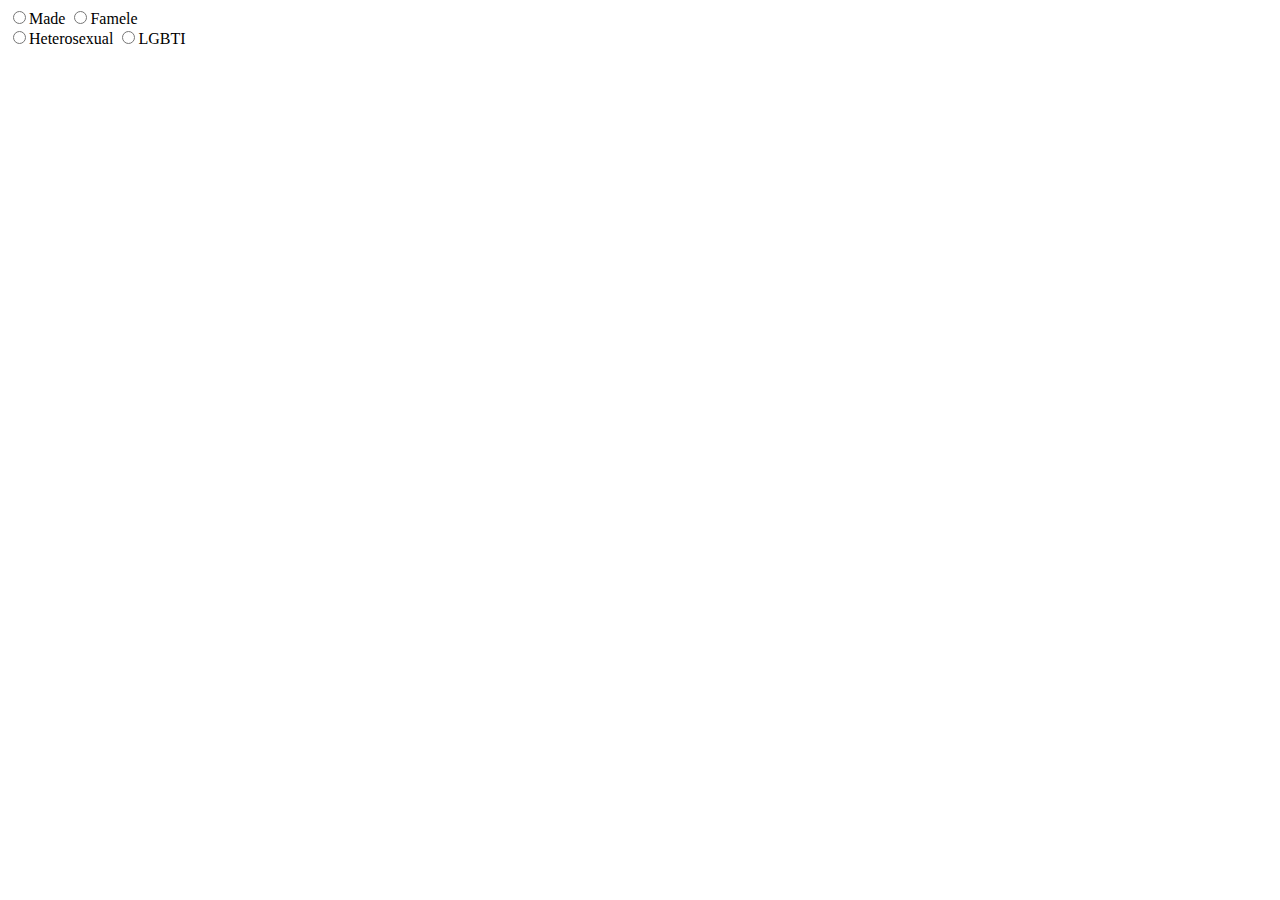
<file: exercises/03-Type-Radio/index.html>
<!DOCTYPE html>
<html>
	<head>
		<meta charset="utf-8" />
		<meta name="viewport" content="width=device-width" />
		<title>4Geeks Academy</title>
	</head>

	<body>
		<form>
			<!-- your code here -->
			<input type="radio" name="radio" value="0" />Made <input type="radio" name="radio" value="1" />Famele
		</form>
		<form><input type="radio" name="os" />Heterosexual <input type="radio" name="os" />LGBTI</form>
	</body>
</html>
</file>
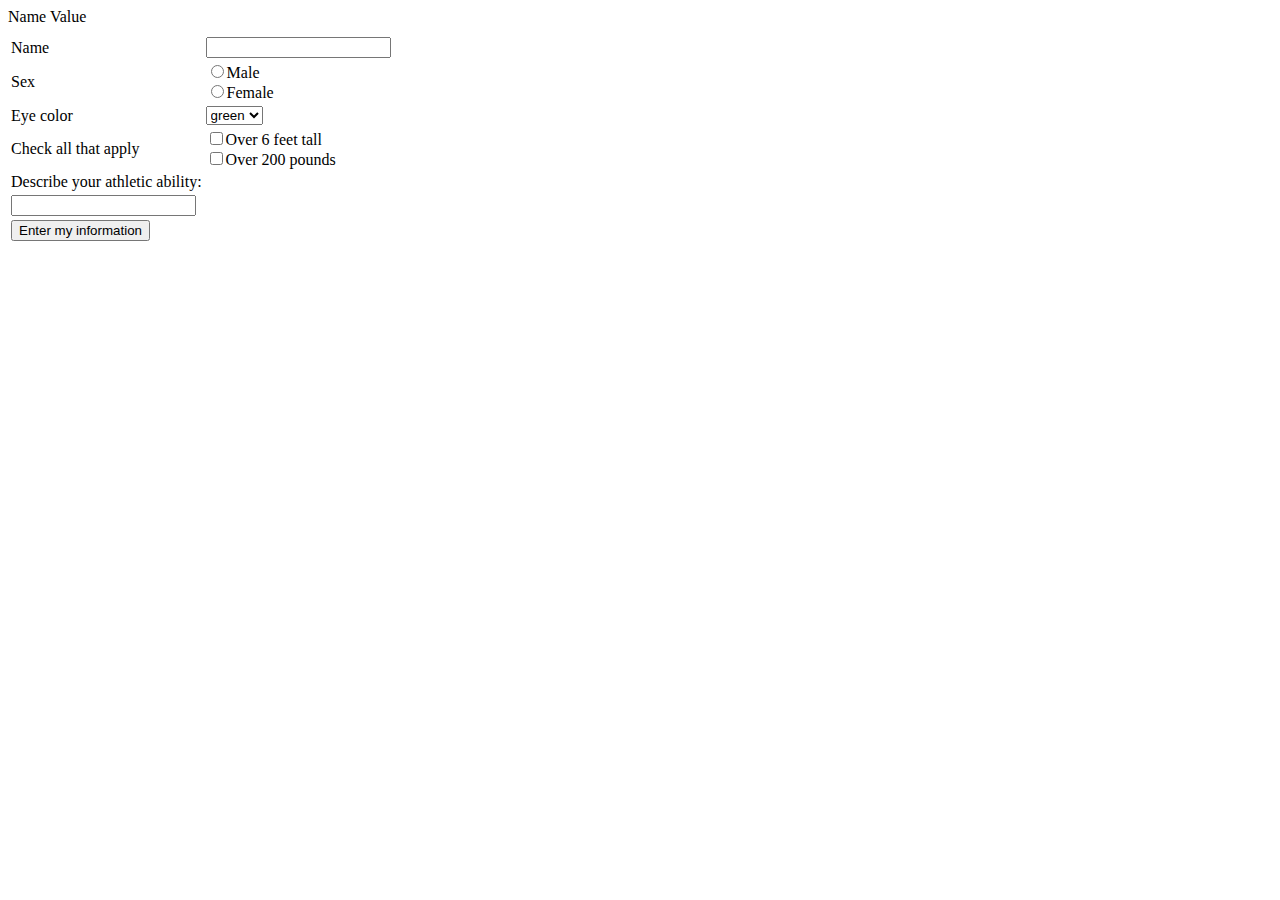
<file: exercises/04-Replicate-simple-form/index.html>
<!DOCTYPE html>
<html>
	<head>
		<meta charset="utf-8" />
		<meta name="viewport" content="width=device-width" />
		<title>4Geeks Academy</title>
	</head>

	<body>
		<form>
			<!-- your code here -->
			<table>
				<th>
					<tr>
						Name
					</tr>
					<tr>
						Value
					</tr>
				</th>
				<tr>
					<td>Name</td>
					<td><input type="text" /></td>
				</tr>
				<tr>
					<td>Sex</td>
					<td>
						<input type="radio" name="sex" />Male
						<br />
						<input type="radio" name="sex" />Female
					</td>
				</tr>
				<tr>
					<td>Eye color</td>
					<td>
						<select name="eye" id="eye">
							<option value="0" selected>green</option>
						</select>
					</td>
				</tr>
				<tr>
					<td>Check all that apply</td>
					<td>
						<input type="checkbox" name="0" id="0" />Over 6 feet tall
						<br />
						<input type="checkbox" name="0" id="1" />Over 200 pounds
					</td>
				</tr>
				<tr>
					<td>Describe your athletic ability:</td>
				</tr>
				<tr>
					<td><input type="text" /></td>
				</tr>
				<tr>
					<td><button type="submit">Enter my information</button></td>
				</tr>
			</table>
		</form>
	</body>
</html>
</file>
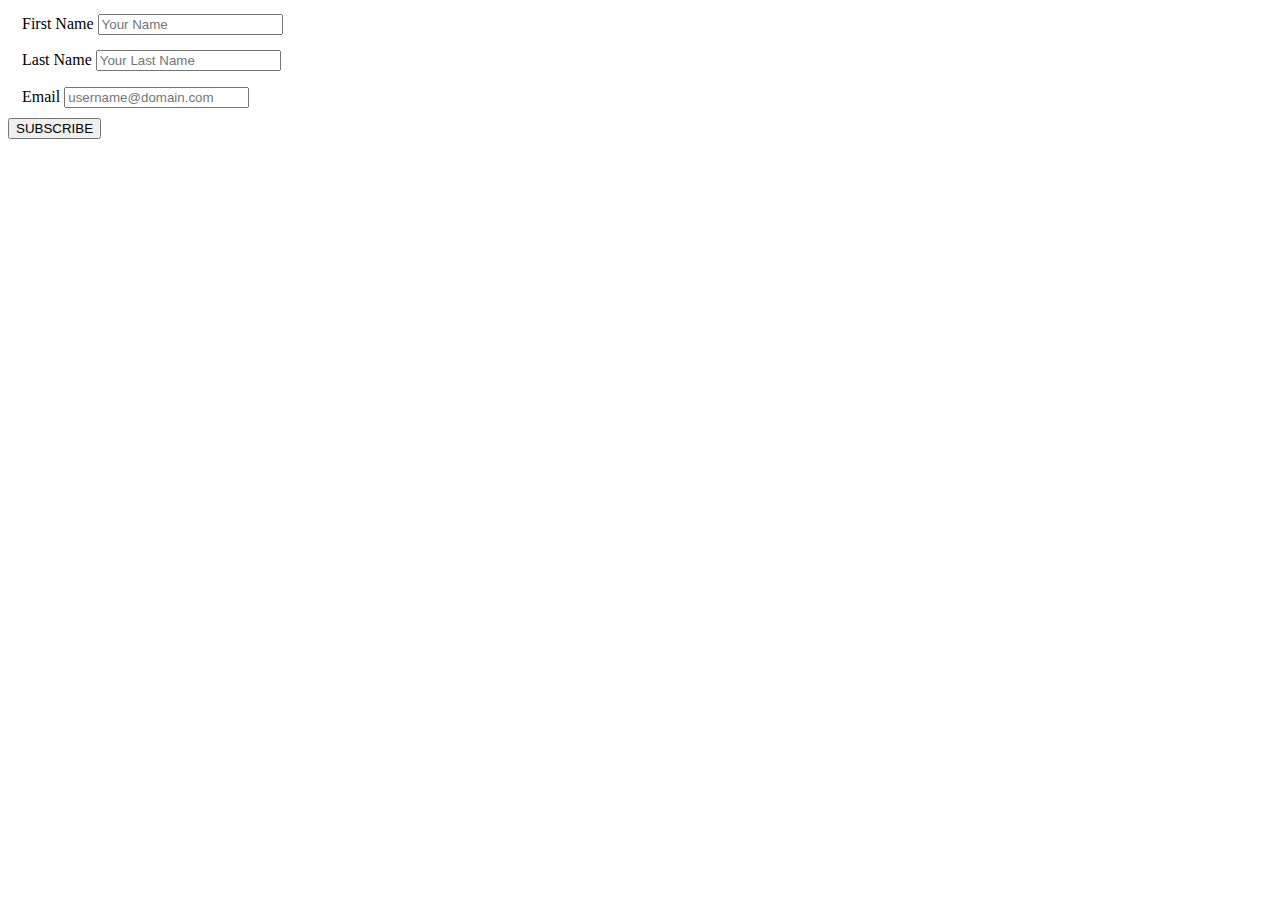
<file: exercises/05-GET-vs-POST/index.html>
<!DOCTYPE html>
<html>
	<head>
		<meta charset="utf-8" />
		<meta name="viewport" content="width=device-width" />
		<link rel="stylesheet" href="style.css" />
		<title>4Geeks Academy</title>
	</head>
	<body>
		<form action="#" method="POST" target="_parent">
			<fieldset>
				<label for="firstname">First Name</label>
				<input type="Text" name="firstname" placeholder="Your Name" />
			</fieldset>
			<fieldset>
				<label for="lastname">Last Name</label>
				<input type="Text" name="lastname" placeholder="Your Last Name" />
			</fieldset>
			<fieldset>
				<label for="email">Email</label>
				<input type="Text" name="email" placeholder="username@domain.com" />
			</fieldset>
			<input type="submit" value="SUBSCRIBE" />
		</form>
	</body>
</html>
</file>
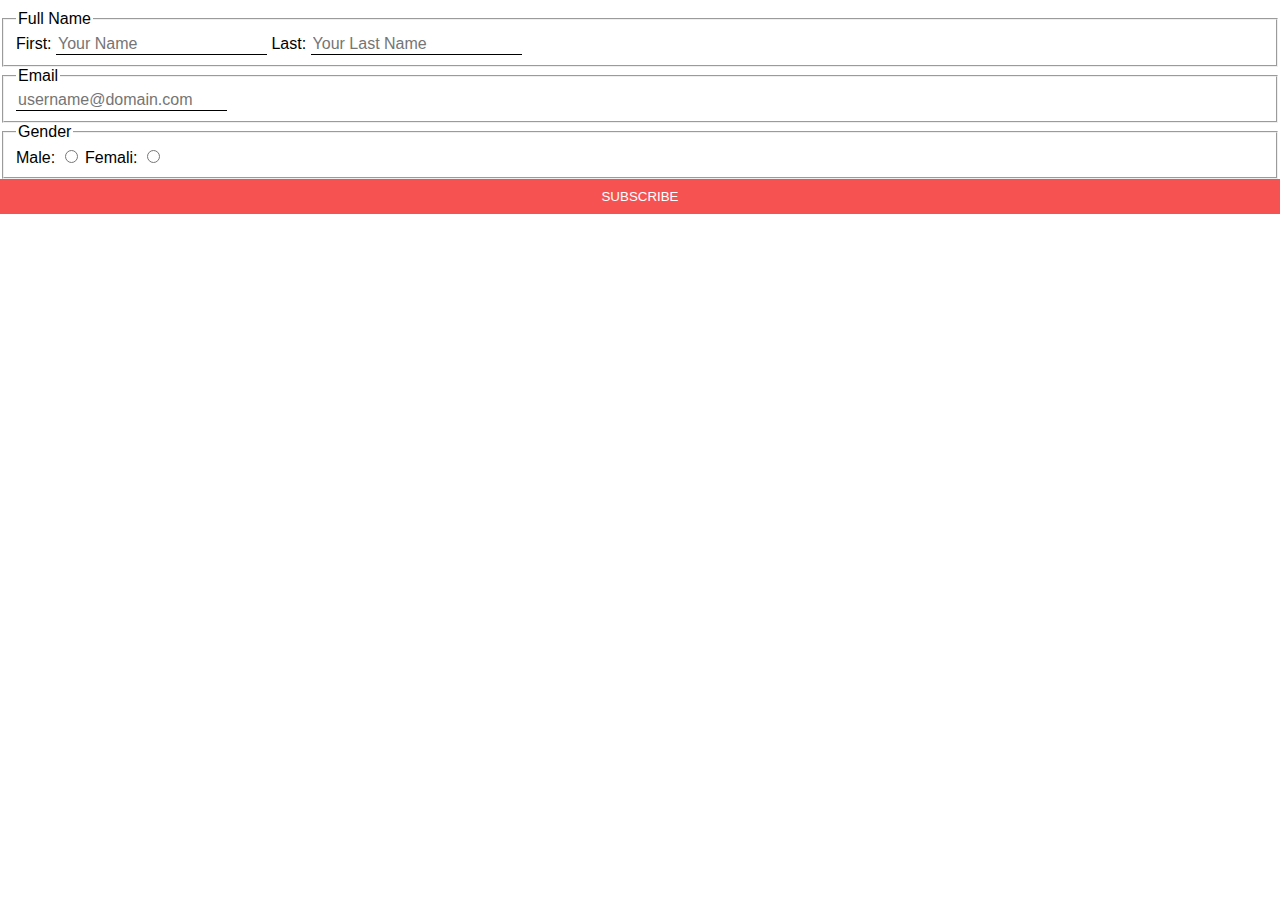
<file: exercises/06-fieldsets-labels-and-styles/index.html>
<!DOCTYPE html>
<html>
	<head>
		<meta charset="utf-8" />
		<meta name="viewport" content="width=device-width" />
		<title>4Geeks Academy</title>
		<link rel="stylesheet" href="style.css" />
	</head>
	<body>
		<form action="#" method="get" target="_parent">
			<fieldset>
				<legend>Full Name</legend>
				<label for="firstname">First:</label>
				<input type="Text" name="firstname" placeholder="Your Name" />
				<label for="lastname">Last:</label>
				<input type="Text" name="lastname" placeholder="Your Last Name" />
			</fieldset>
			<fieldset>
				<legend>Email</legend>
				<input type="Text" name="email" placeholder="username@domain.com" />
			</fieldset>
			<fieldset>
				<legend>Gender</legend>
				<label for="gender">Male:</label>
				<input type="radio" name="gender" value="male" />
				<label for="gender">Femali:</label>
				<input type="radio" name="gender" value="female" />
			</fieldset>
			<input type="submit" value="SUBSCRIBE" />
		</form>
	</body>
</html>
</file>
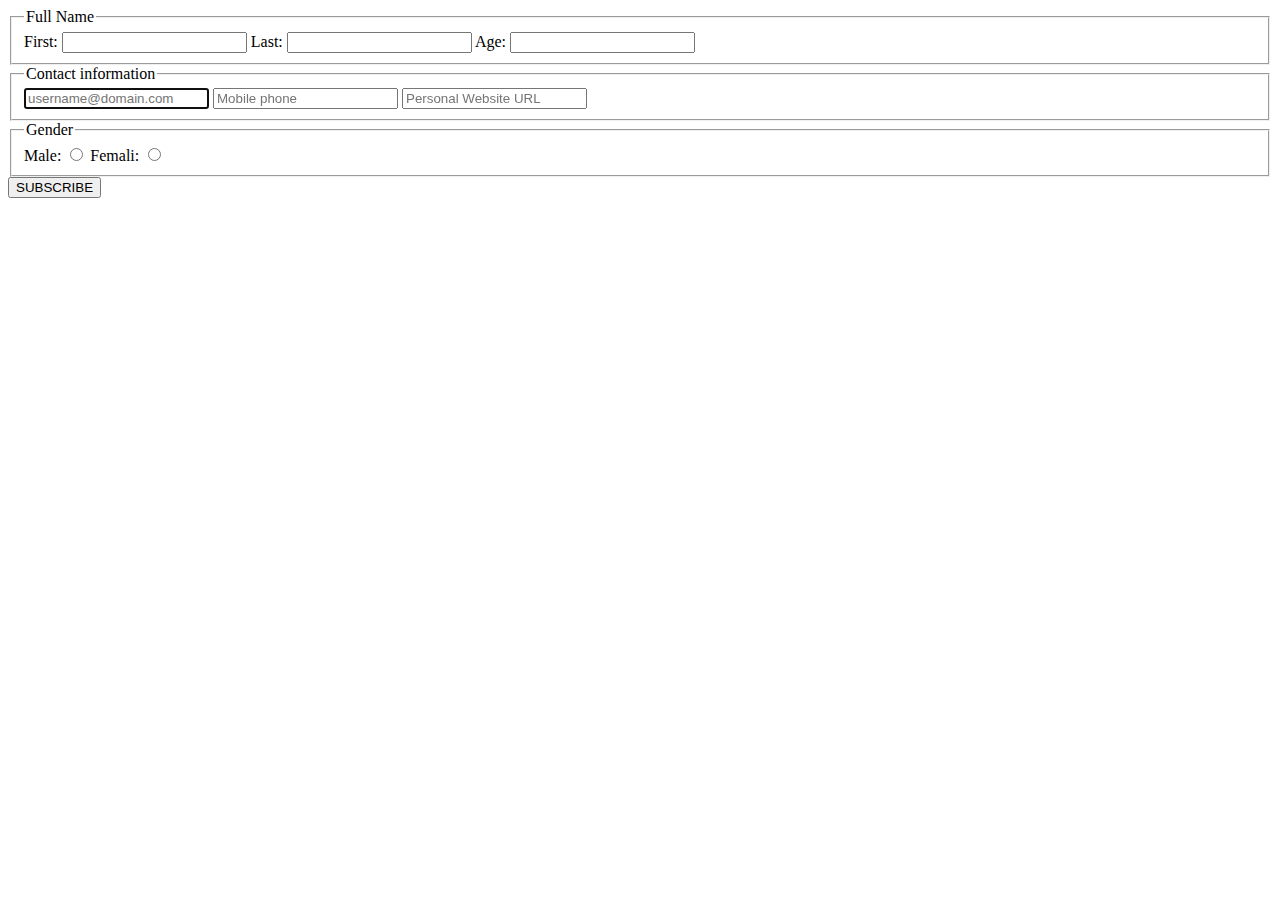
<file: exercises/07-HTML-five-forms/index.html>
<!DOCTYPE html>
<html>
	<head>
		<meta charset="utf-8" />
		<meta name="viewport" content="width=device-width" />
		<title>4Geeks Academy</title>
	</head>
	<body>
		<form action="#" method="get" target="_parent">
			<fieldset>
				<legend>Full Name</legend>
				<label for="firstname">First:</label>
				<input type="Text" name="firstname"  />
				<label for="lastname">Last:</label>
				<input type="Text" name="lastname" />
				<label for="lastname">Age:</label>
				<input type="Text" name="age" />
			</fieldset>
			<fieldset>
				<legend>Contact information</legend>
				<input type="email" name="email" placeholder="username@domain.com" required autofocus/>
				<input type="tel" name="phone" placeholder="Mobile phone" />
				<input type="url" name="website" placeholder="Personal Website URL" />
			</fieldset>
			<fieldset>
				<legend>Gender</legend>
				<label for="gender">Male:</label>
				<input type="radio" name="gender" value="male" />
				<label for="gender">Femali:</label>
				<input type="radio" name="gender" value="female" />
			</fieldset>
			<input type="submit" value="SUBSCRIBE" />
		</form>
	</body>
</html>
</file>
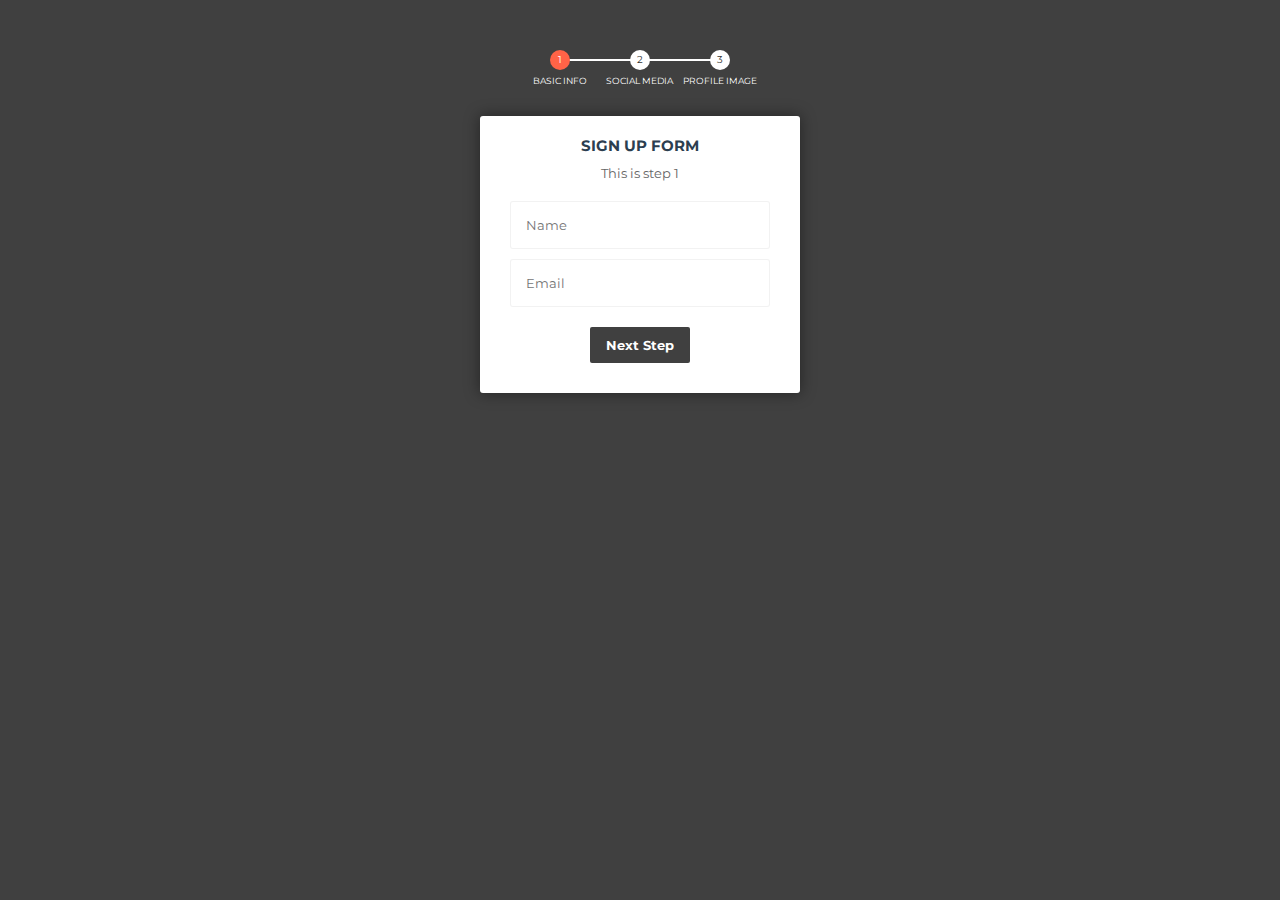
<file: exercises/08-Style-without-id-class/index.html>
<!DOCTYPE html>
<html>
	<head>
		<meta charset="utf-8" />
		<meta name="viewport" content="width=device-width" />
		<link rel="stylesheet" href="style.css" />
		<title>repl.it</title>
	</head>
	<body>
		<!-- multistep form -->
		<form class="msform" method="post">
			<!-- progressbar -->
			<ul class="progressbar">
				<li class="active">Basic Info</li>
				<li>Social Media</li>
				<li>Profile Image</li>
			</ul>
			<!-- fieldsets -->
			<fieldset data-check-id="1">
				<h2 class="fs-title">Sign Up Form</h2>
				<h3 class="fs-subtitle">This is step 1</h3>
				<input name="name" placeholder="Name" />
				<input type="email" name="email" placeholder="Email" />
				<input type="button" name="next" class="next action-button" value="Next Step" />
			</fieldset>
		</form>
	</body>
</html>
</file>
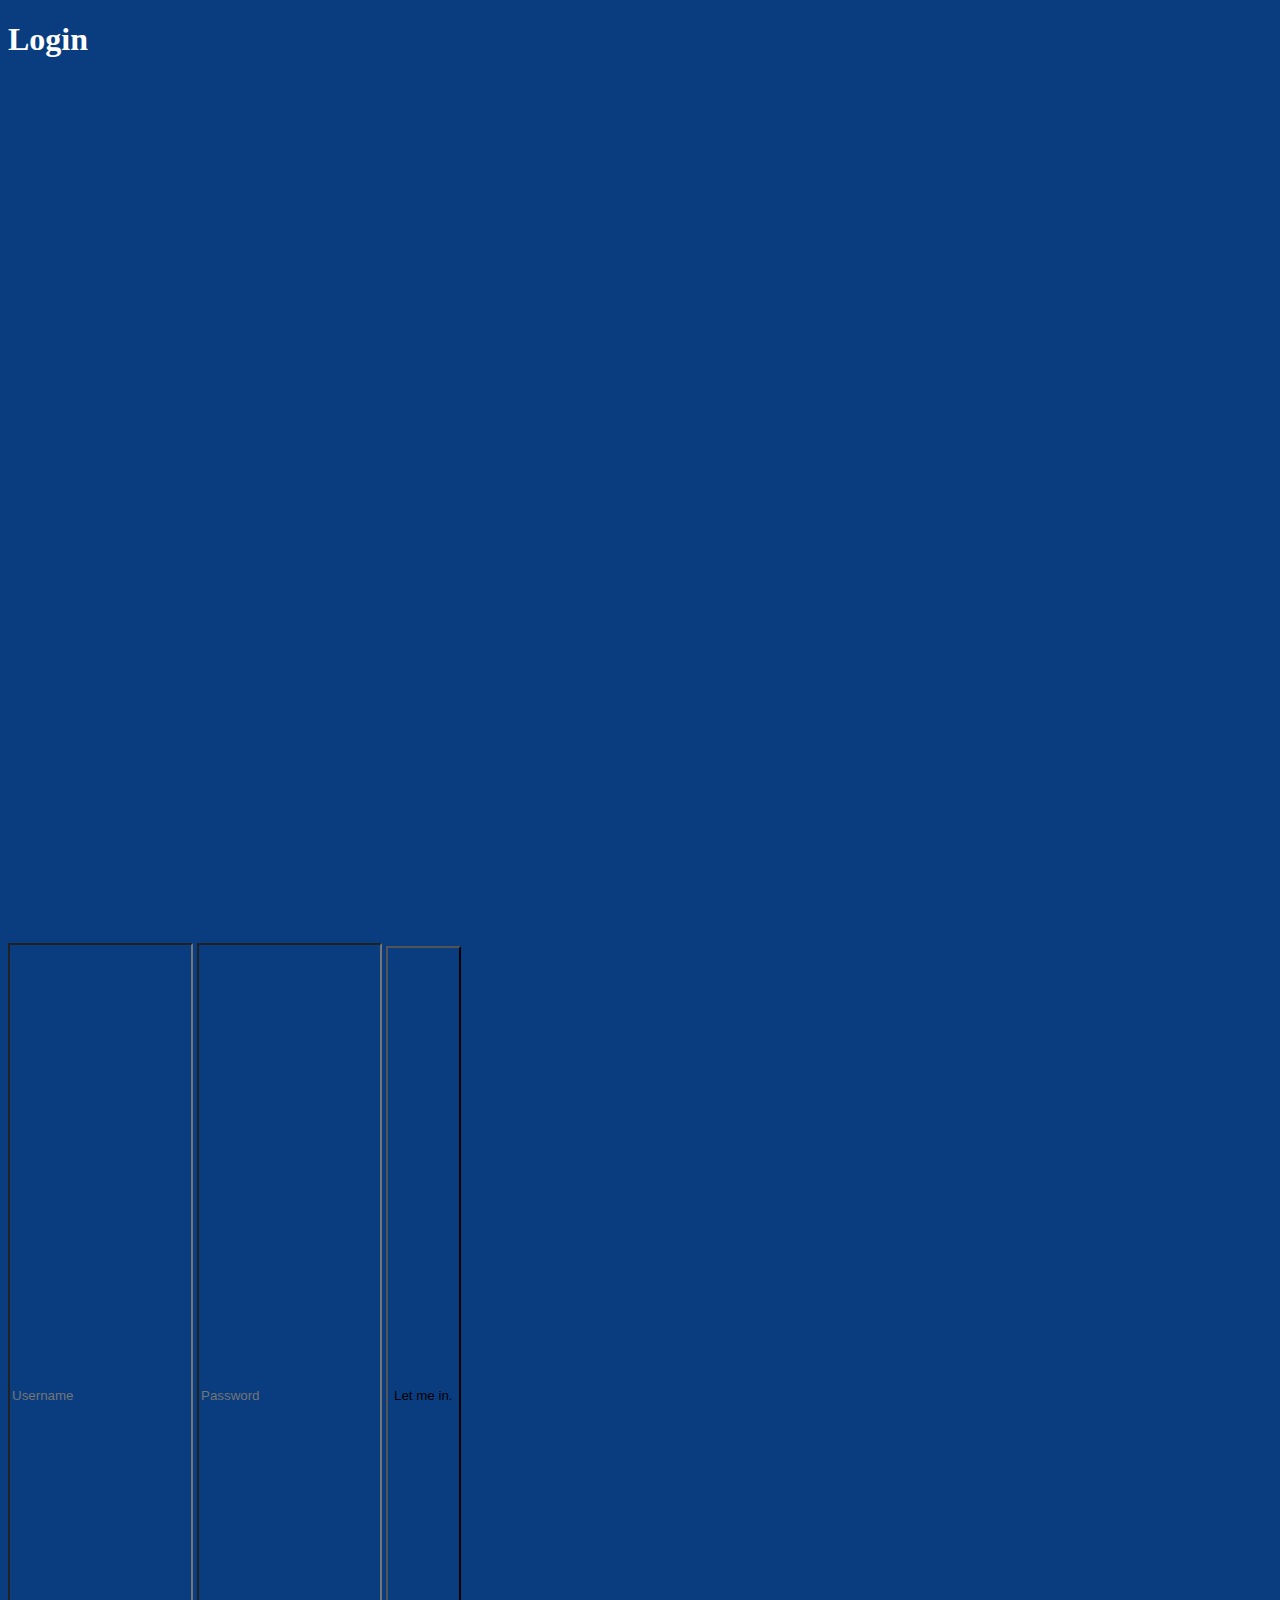
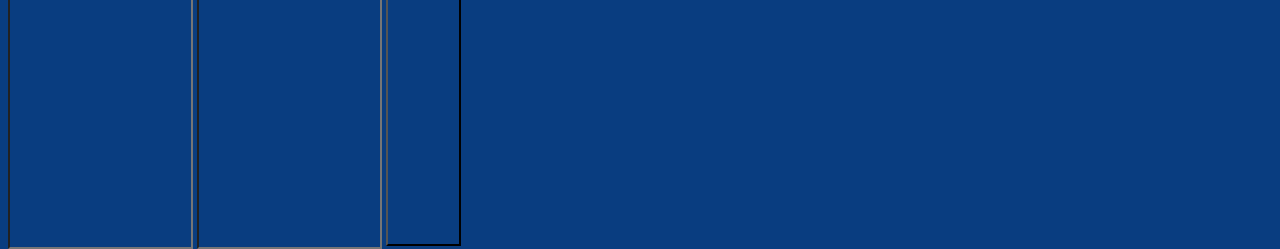
<file: exercises/09-Spectacular-login-form/index.html>
<!DOCTYPE html>
<html>
	<head>
		<meta charset="utf-8" />
		<meta name="viewport" content="width=device-width" />
		<link rel="stylesheet" href="style.css" />
		<title>repl.it</title>
	</head>
	<body>
		<div class="login">
			<h1>Login</h1>
			<form method="post" action="#">
				<input type="text" name="u" placeholder="Username" required="required" />
				<input type="password" name="p" placeholder="Password" required="required" />
				<button type="submit" class="btn btn-primary btn-block btn-large">Let me in.</button>
			</form>
		</div>
	</body>
</html>
</file>
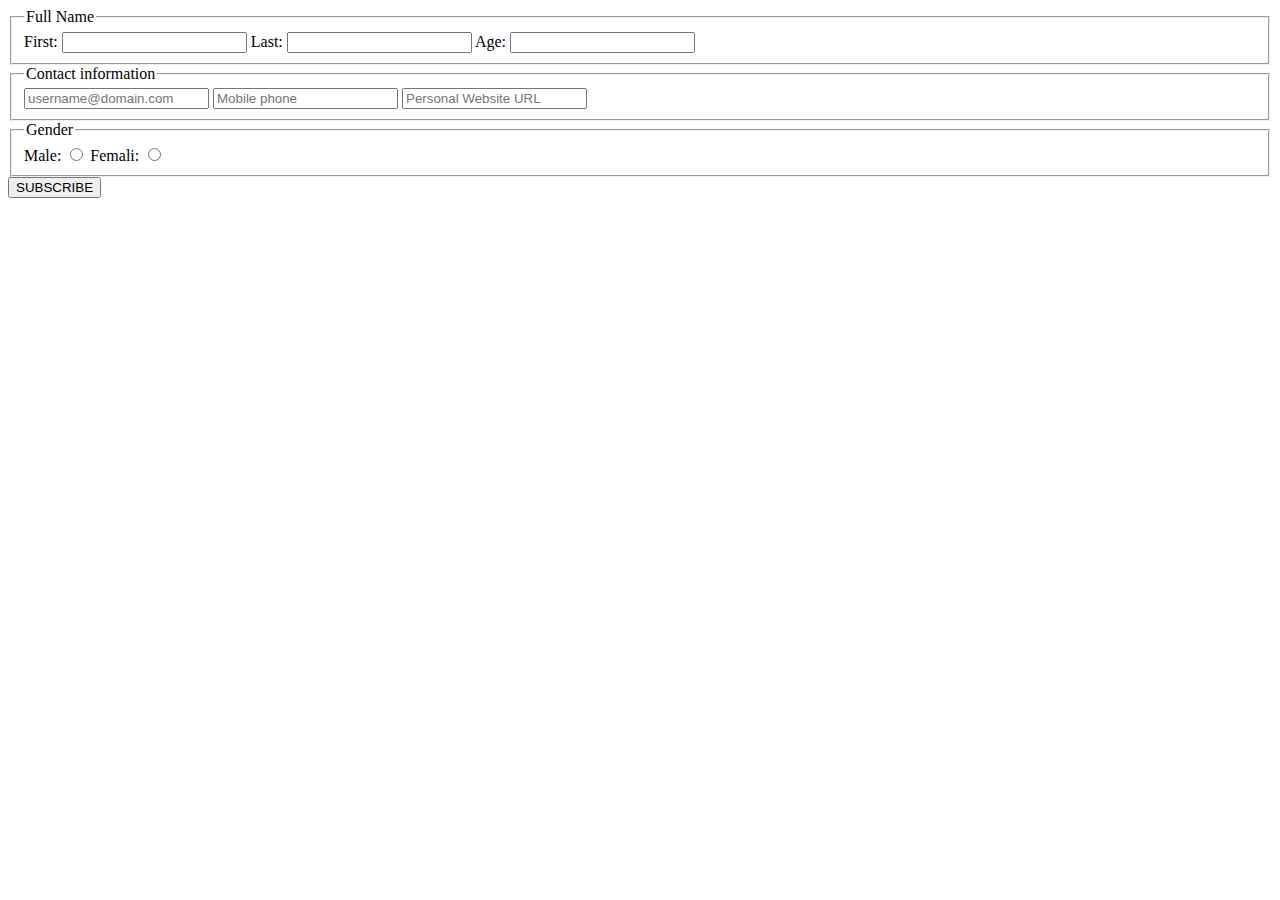
<file: .learn/resets/07-HTML-five-forms/index.html>
<!DOCTYPE html>
<html>
<head>
<meta charset="utf-8">
<meta name="viewport" content="width=device-width">
<title>4Geeks Academy</title>
</head>
<body>
<form action="#" method="get" target="_parent">
	<fieldset>
		<legend>Full Name</legend>
		<label for="firstname">First:</label>
		<input type="Text" name="firstname">
		<label for="lastname">Last:</label>
		<input type="Text" name="lastname">
		<label for="lastname">Age:</label>
		<input type="Text" name="age">
	</fieldset>
	<fieldset>
		<legend>Contact information</legend>
		<input type="Text" name="email" placeholder="username@domain.com">
		<input type="Text" name="phone" placeholder="Mobile phone">
		<input type="Text" name="website" placeholder="Personal Website URL">
	</fieldset>
	<fieldset>
		<legend>Gender</legend>
		<label for="gender">Male:</label>
		<input type="radio" name="gender" value="male">
		<label for="gender">Femali:</label>
		<input type="radio" name="gender" value="female">
	</fieldset>
	<input type='submit' value='SUBSCRIBE' />
</form>
</body>
</html>
</file>
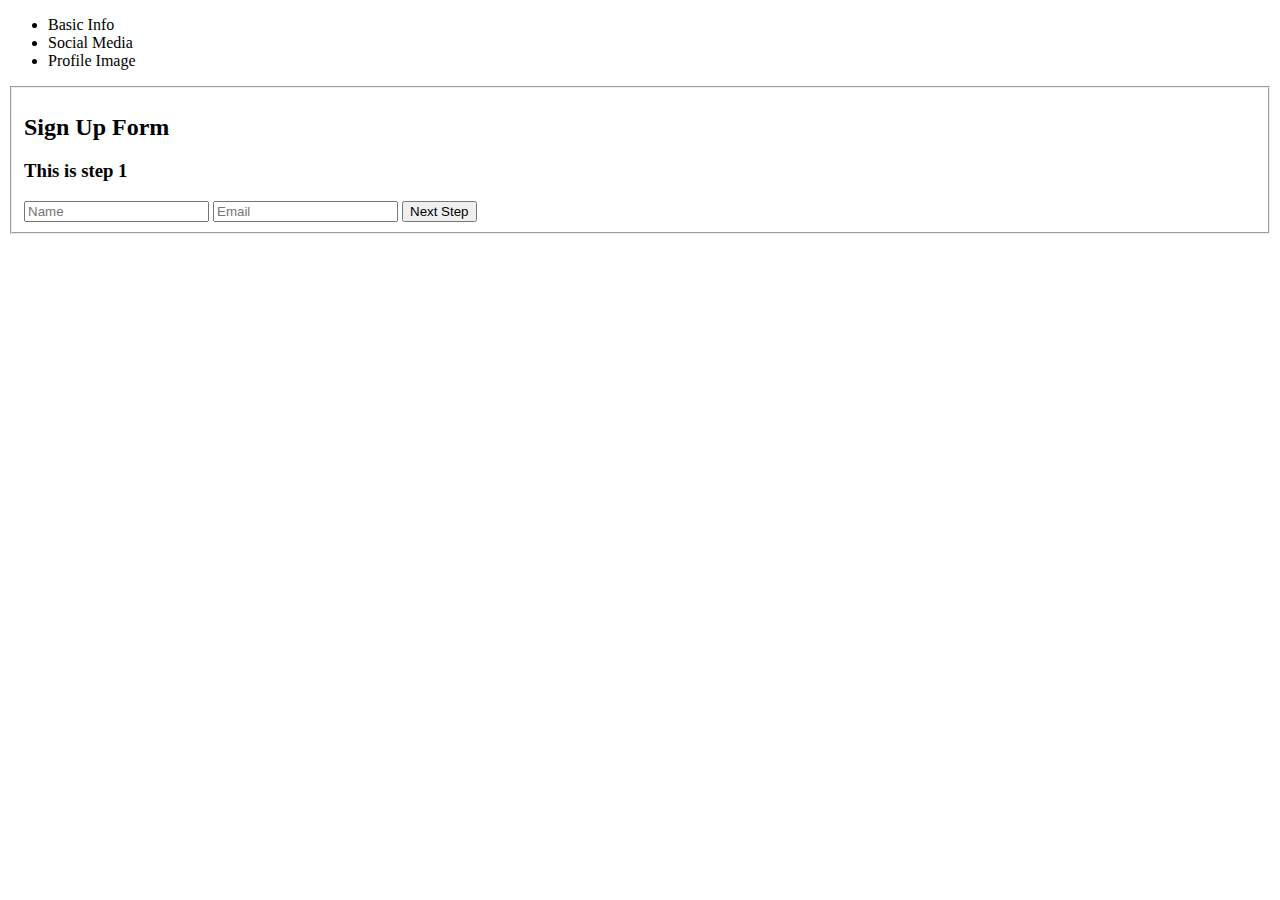
<file: .learn/resets/08-Style-without-id-class/index.html>
<!DOCTYPE html>
<html>
<head>
<meta charset="utf-8">
<meta name="viewport" content="width=device-width">
<title>repl.it</title>
</head>
<body>
	
<!-- multistep form -->
<form class="msform" method="post">
	<!-- progressbar -->
	<ul class="progressbar">
		<li class="active">Basic Info</li>
		<li>Social Media</li>
		<li>Profile Image</li>
	</ul>
	<!-- fieldsets -->
	<fieldset data-check-id="1">
		<h2 class="fs-title">Sign Up Form</h2>
		<h3 class="fs-subtitle">This is step 1</h3>
		<input name="name" placeholder="Name">
		<input type="email" name="email" placeholder="Email">
		<input type="button" name="next" class="next action-button" value="Next Step">
	</fieldset>

</form>

</body>
</html>
</file>
<file: exercises/05-GET-vs-POST/style.css>
fieldset {
	border: none;
}
</file>
<file: exercises/06-fieldsets-labels-and-styles/style.css>
body {
	font-family: "Lato", sans-serif;
	border: 0;
	margin: 0;
	padding-top: 10px;
	padding-bottom: 10px;
	font-size: 800;
}

label {
	font-size: 400;
}

input[type="text"] {
	border: none;
	border-bottom: 1px solid black;
	font-size: 16px;
}

input[type="submit"] {
	cursor: pointer;
	border: none;
	padding: 10px;
	background-color: #f65252;
	color: white;
	width: 100%;
}
</file>
<file: exercises/09-Spectacular-login-form/style.css>
* {
	background-color: rgb(9, 61, 128);
	height: 100%;
}

.login {
	margin: auto;
}

h1 {
	color: white;
	display: block;
}

form {
	align-items: center;
}
</file>
<file: exercises/08-Style-without-id-class/style.css>
/*custom font*/
@import url(http://fonts.googleapis.com/css?family=Montserrat);

/*basic reset*/
* {
	margin: 0;
	padding: 0;
}
body {
	background-color: rgb(64, 64, 64);
	font-family: montserrat, arial, verdana;
}
/*form styles*/
.msform {
	width: 400px;
	margin: 50px auto;
	text-align: center;
	position: relative;
}
.msform fieldset {
	background: white;
	border: 0 none;
	border-radius: 3px;
	box-shadow: 0 0 15px 1px rgba(0, 0, 0, 0.4);
	padding: 20px 30px;

	box-sizing: border-box;
	width: 80%;
	margin: 0 10%;

	/*stacking fieldsets above each other*/
	position: absolute;
}
/*inputs*/
.msform input {
	padding: 15px;
	border: 1px solid rgba(0, 0, 0, 0.05);
	border-radius: 3px;
	margin-bottom: 10px;
	width: 100%;
	box-sizing: border-box;
	font-family: montserrat;
	color: #2c3e50;
	font-size: 13px;
}
.msform input.error,
.msform textarea.error {
	border-color: rgb(255, 99, 71);
}
/*buttons*/
.msform .action-button {
	width: 100px;
	background: rgb(64, 64, 64);
	font-weight: bold;
	color: white;
	border: 0 none;
	border-radius: 2px;
	cursor: pointer;
	padding: 10px 5px;
	margin: 10px 5px;
	transition: all 0.4s;
}
.msform .action-button:hover,
.msform .action-button:focus {
	box-shadow: 0 0 0 2px white, 0 0 0 3px rgb(255, 99, 71);
	background-color: rgb(255, 99, 71);
}
/*headings*/
.fs-title {
	font-size: 15px;
	text-transform: uppercase;
	color: #2c3e50;
	margin-bottom: 10px;
}
.fs-subtitle {
	font-weight: normal;
	font-size: 13px;
	color: #666;
	margin-bottom: 20px;
}
/*progressbar*/
.progressbar {
	overflow: hidden;
	/*CSS counters to number the steps*/
	counter-reset: step;
	width: 60%;
	margin: 0 auto 30px;
}
.progressbar li {
	list-style-type: none;
	color: white;
	text-transform: uppercase;
	font-size: 9px;
	width: 33.33%;
	float: left;
	position: relative;
}
.progressbar li:before {
	content: counter(step);
	counter-increment: step;
	width: 20px;
	line-height: 20px;
	display: block;
	font-size: 10px;
	color: #333;
	background: white;
	border-radius: 50%;
	margin: 0 auto 5px auto;
}
/*progressbar connectors*/
.progressbar li:after {
	content: "";
	width: 100%;
	height: 2px;
	background: white;
	position: absolute;
	left: -50%;
	top: 9px;
	z-index: -1; /*put it behind the numbers*/
}
.progressbar li:first-child:after {
	/*connector not needed before the first step*/
	content: none;
}
/*marking active/completed steps green*/
/*The number of the step and the connector before it = green*/
.progressbar li.active:before,
.progressbar li.active:after {
	background: rgb(255, 99, 71);
	color: white;
}
</file>
